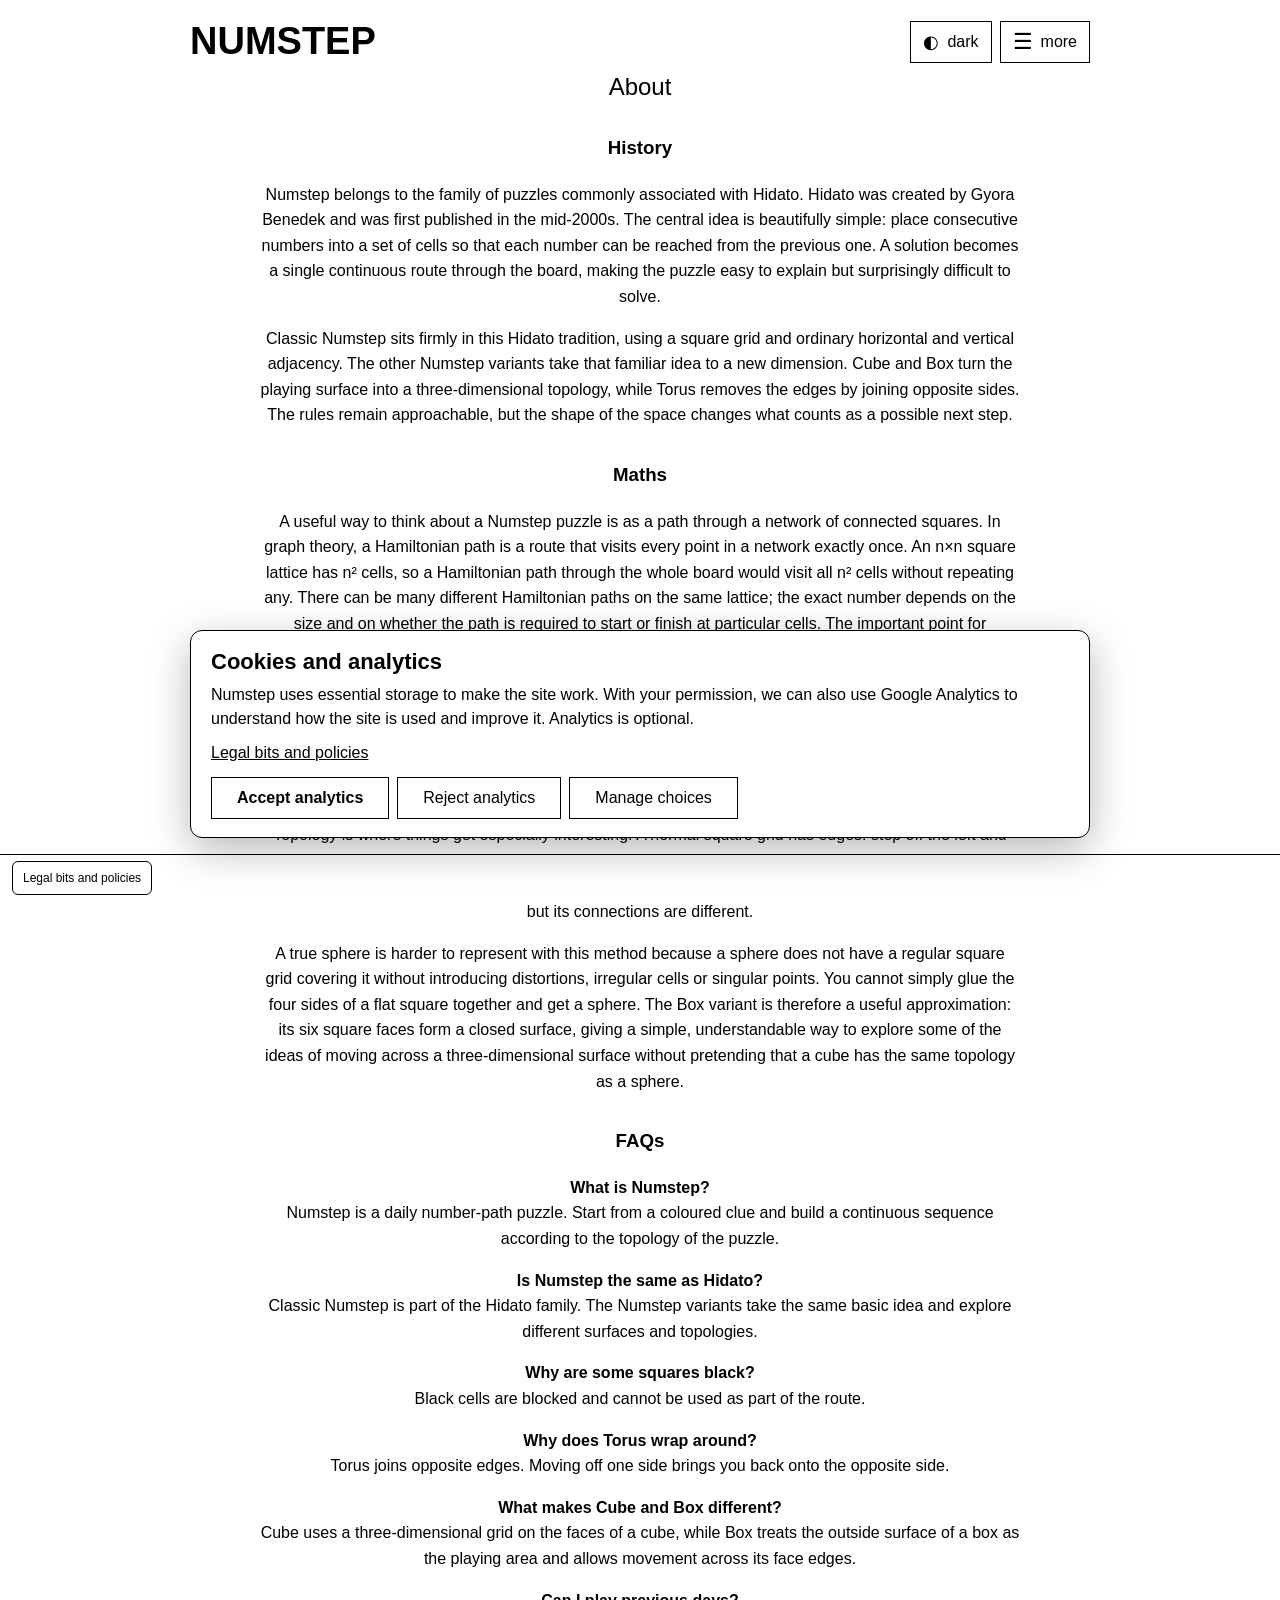
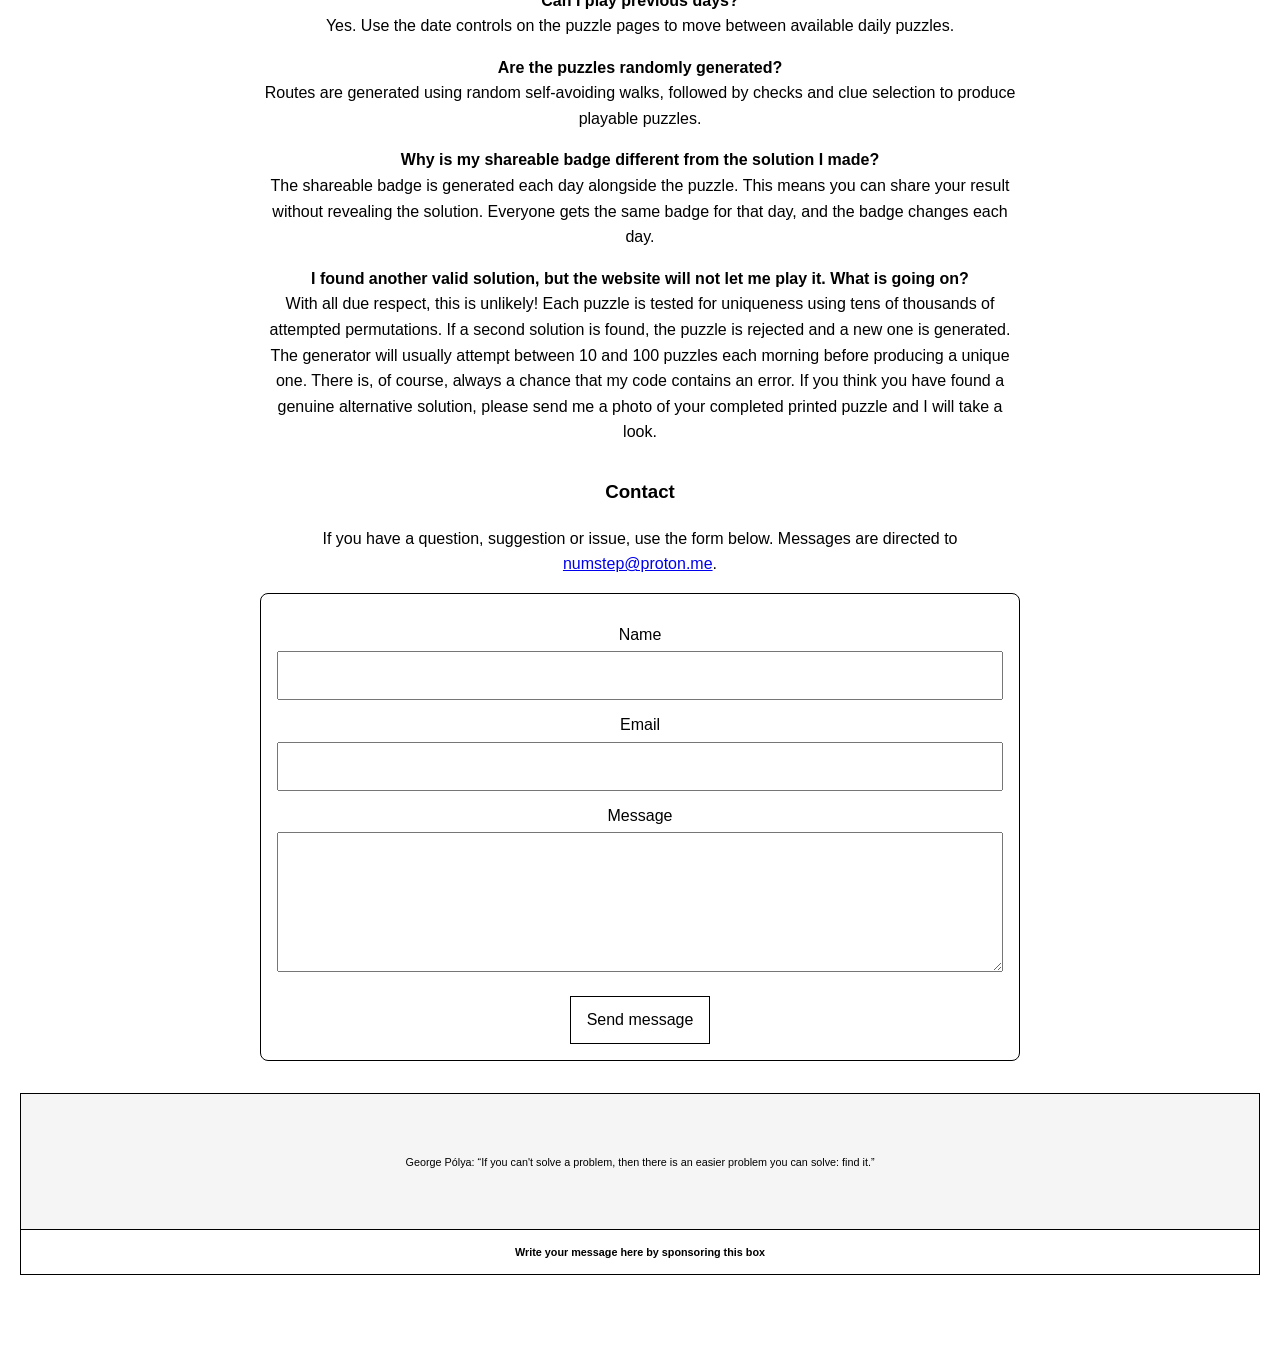
<file: games/numstep/about.html>
<!DOCTYPE html>
<html lang="en"><head><meta charset="UTF-8"><meta name="viewport" content="width=device-width, initial-scale=1.0"><title>About Numstep</title><link rel="stylesheet" href="../../shared/styles/main.css"><style>
.aboutContent{max-width:760px;margin:1rem auto 2rem;padding:0 1rem;line-height:1.6}.aboutContent h3{margin-top:2rem}.faqItem{margin:1rem 0}.faqItem strong{display:block}.contactBox{margin-top:1rem;padding:1rem;border:1px solid currentColor;border-radius:8px}.contactBox label{display:block;margin:.75rem 0 .25rem}.contactBox input,.contactBox textarea{box-sizing:border-box;width:100%;padding:.6rem;font:inherit}.contactBox textarea{min-height:140px}.contactBox button{margin-top:1rem;padding:.65rem 1rem;font:inherit}</style></head>
<body>
<header class="siteHeader"><div class="siteHeaderBrand">NUMSTEP</div><div class="headerControls"><button class="themeToggle" id="themeToggle" type="button" aria-pressed="false" aria-label="Switch to dark theme"><span class="themeToggleIcon" aria-hidden="true">◐</span><span id="themeToggleLabel">dark</span></button><button class="moreButton" id="moreButton" type="button" aria-expanded="false" aria-controls="moreMenu"><span class="hamburgerIcon" aria-hidden="true">☰</span><span>more</span></button></div></header>
<nav class="moreMenu" id="moreMenu" hidden aria-label="Site navigation"><a class="gameMenuItem" href="index.html">Classic</a><a class="gameMenuItem" href="../numstep-cube/index.html">Cube</a><a class="gameMenuItem" href="../numstep-taurus/index.html">Torus</a><a class="gameMenuItem" href="../numstep-box/index.html">Box</a><a class="gameMenuItem active" href="about.html" aria-current="page">About</a></nav>
<h1 class="visuallyHidden">NUMSTEP</h1><h2>About</h2>
<main class="aboutContent">
<h3>History</h3>
<p>Numstep belongs to the family of puzzles commonly associated with Hidato. Hidato was created by Gyora Benedek and was first published in the mid-2000s. The central idea is beautifully simple: place consecutive numbers into a set of cells so that each number can be reached from the previous one. A solution becomes a single continuous route through the board, making the puzzle easy to explain but surprisingly difficult to solve.</p>
<p>Classic Numstep sits firmly in this Hidato tradition, using a square grid and ordinary horizontal and vertical adjacency. The other Numstep variants take that familiar idea to a new dimension. Cube and Box turn the playing surface into a three-dimensional topology, while Torus removes the edges by joining opposite sides. The rules remain approachable, but the shape of the space changes what counts as a possible next step.</p>
<h3>Maths</h3>
<p>A useful way to think about a Numstep puzzle is as a path through a network of connected squares. In graph theory, a Hamiltonian path is a route that visits every point in a network exactly once. An n×n square lattice has n² cells, so a Hamiltonian path through the whole board would visit all n² cells without repeating any. There can be many different Hamiltonian paths on the same lattice; the exact number depends on the size and on whether the path is required to start or finish at particular cells. The important point for Numstep is not the huge numbers involved, but the idea that a grid can contain an enormous number of possible routes.</p>
<p>Numstep puzzles are created using random self-avoiding walks: routes are built one step at a time while refusing to visit a cell twice. The route is then turned into the numbered puzzle, with selected positions revealed as clues. Generation has to balance randomness with solvability, so the resulting puzzle should have a clear challenge rather than simply being a random scribble.</p>
<p>Topology is where things get especially interesting. A normal square grid has edges: step off the left and you have left the board. On a torus, the opposite edges are joined, so leaving the right side brings you back on the left, and leaving the top brings you back at the bottom. This is still based on the familiar square grid, but its connections are different.</p>
<p>A true sphere is harder to represent with this method because a sphere does not have a regular square grid covering it without introducing distortions, irregular cells or singular points. You cannot simply glue the four sides of a flat square together and get a sphere. The Box variant is therefore a useful approximation: its six square faces form a closed surface, giving a simple, understandable way to explore some of the ideas of moving across a three-dimensional surface without pretending that a cube has the same topology as a sphere.</p>
<h3>FAQs</h3>
<div class="faqItem"><strong>What is Numstep?</strong>Numstep is a daily number-path puzzle. Start from a coloured clue and build a continuous sequence according to the topology of the puzzle.</div>
<div class="faqItem"><strong>Is Numstep the same as Hidato?</strong>Classic Numstep is part of the Hidato family. The Numstep variants take the same basic idea and explore different surfaces and topologies.</div>
<div class="faqItem"><strong>Why are some squares black?</strong>Black cells are blocked and cannot be used as part of the route.</div>
<div class="faqItem"><strong>Why does Torus wrap around?</strong>Torus joins opposite edges. Moving off one side brings you back onto the opposite side.</div>
<div class="faqItem"><strong>What makes Cube and Box different?</strong>Cube uses a three-dimensional grid on the faces of a cube, while Box treats the outside surface of a box as the playing area and allows movement across its face edges.</div>
<div class="faqItem"><strong>Can I play previous days?</strong>Yes. Use the date controls on the puzzle pages to move between available daily puzzles.</div>
<div class="faqItem"><strong>Are the puzzles randomly generated?</strong>Routes are generated using random self-avoiding walks, followed by checks and clue selection to produce playable puzzles.</div>
<div class="faqItem"><strong>Why is my shareable badge different from the solution I made?</strong>The shareable badge is generated each day alongside the puzzle. This means you can share your result without revealing the solution. Everyone gets the same badge for that day, and the badge changes each day.</div>
<div class="faqItem"><strong>I found another valid solution, but the website will not let me play it. What is going on?</strong>With all due respect, this is unlikely! Each puzzle is tested for uniqueness using tens of thousands of attempted permutations. If a second solution is found, the puzzle is rejected and a new one is generated. The generator will usually attempt between 10 and 100 puzzles each morning before producing a unique one. There is, of course, always a chance that my code contains an error. If you think you have found a genuine alternative solution, please send me a photo of your completed printed puzzle and I will take a look.</div>
<h3>Contact</h3>
<p>If you have a question, suggestion or issue, use the form below. Messages are directed to <a href="mailto:numstep@proton.me">numstep@proton.me</a>.</p>
<form class="contactBox" action="mailto:numstep@proton.me" method="post" enctype="text/plain"><label for="contactName">Name</label><input id="contactName" name="Name" type="text" required><label for="contactEmail">Email</label><input id="contactEmail" name="Email" type="email" required><label for="contactMessage">Message</label><textarea id="contactMessage" name="Message" required></textarea><button type="submit">Send message</button></form>
</main>
<div class="sponsorBox" id="sponsorBox"></div>
<script src="../../shared/js/theme.js"></script><script src="../../shared/js/menu.js"></script><script src="../../shared/js/sponsor.js"></script><script src="../../shared/js/visitor-counter.js"></script><script src="../../shared/js/cookie-consent.js"></script>
</body></html>
</file>
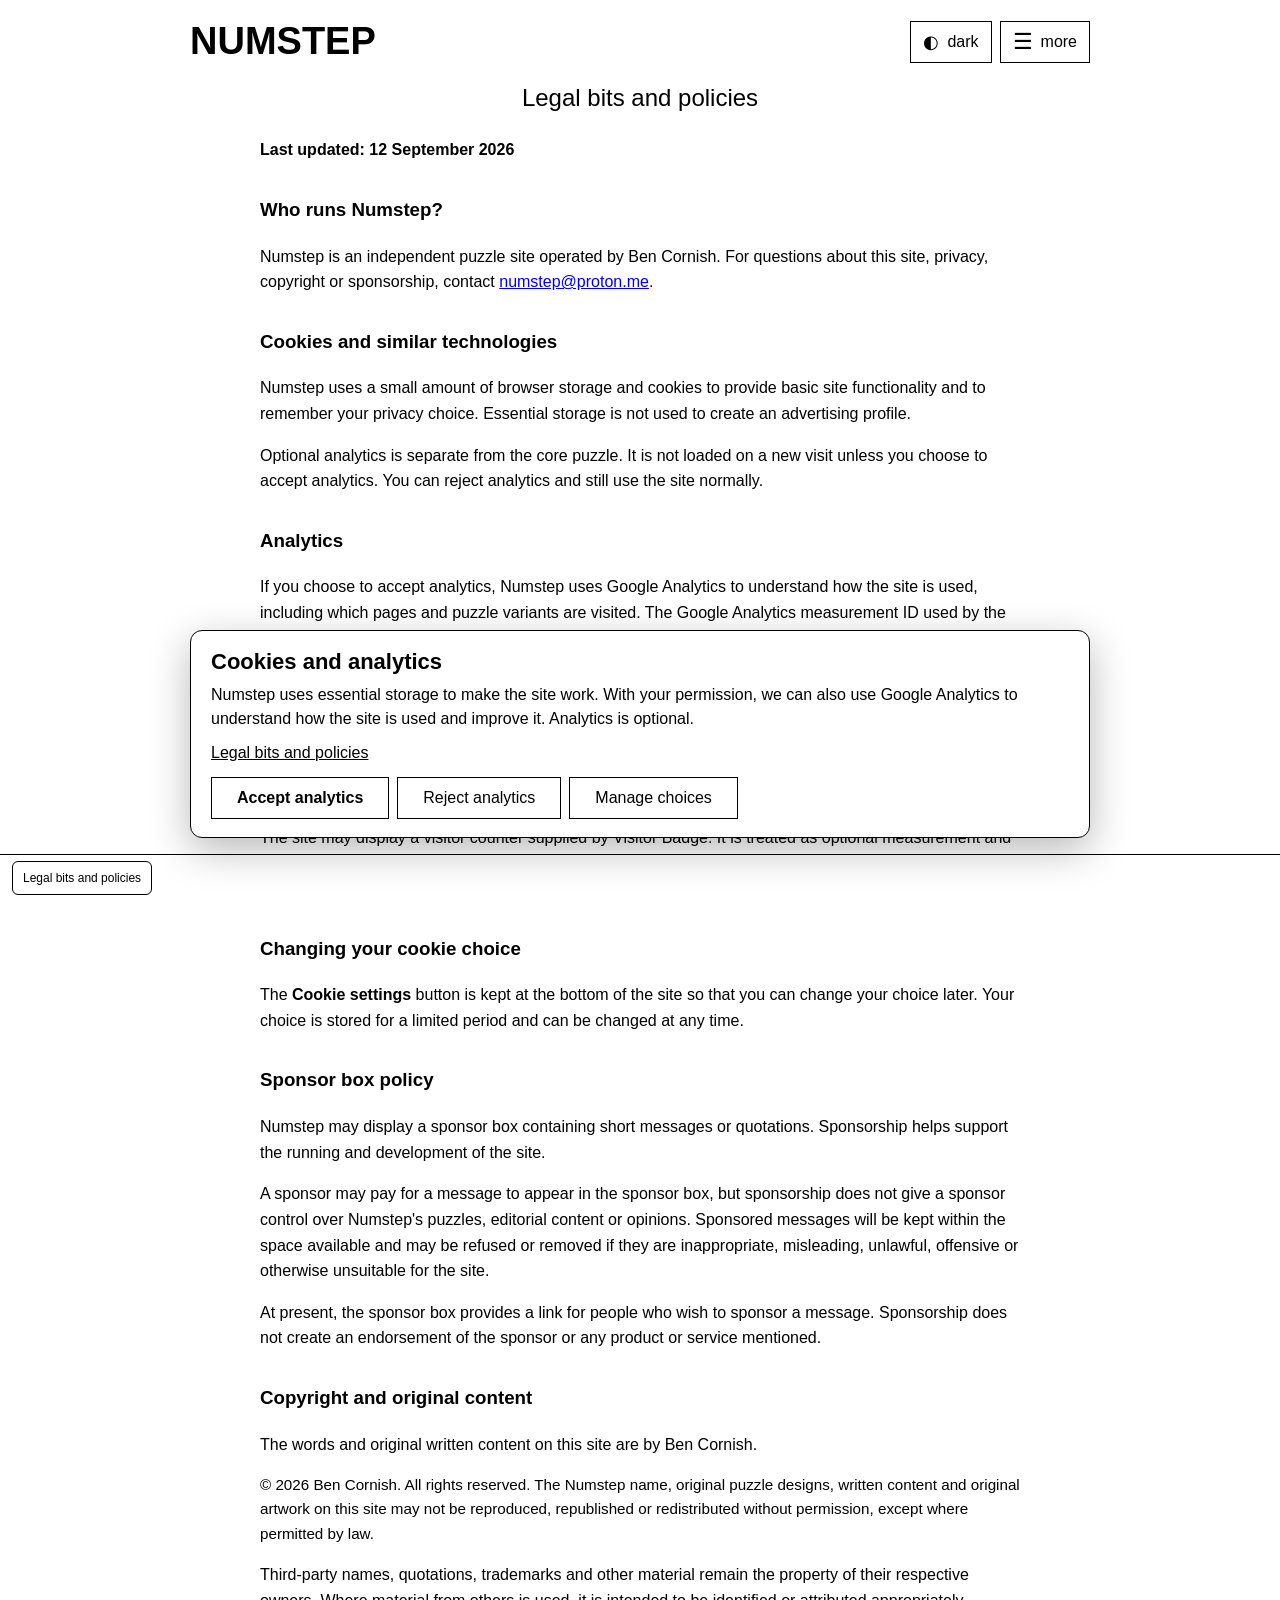
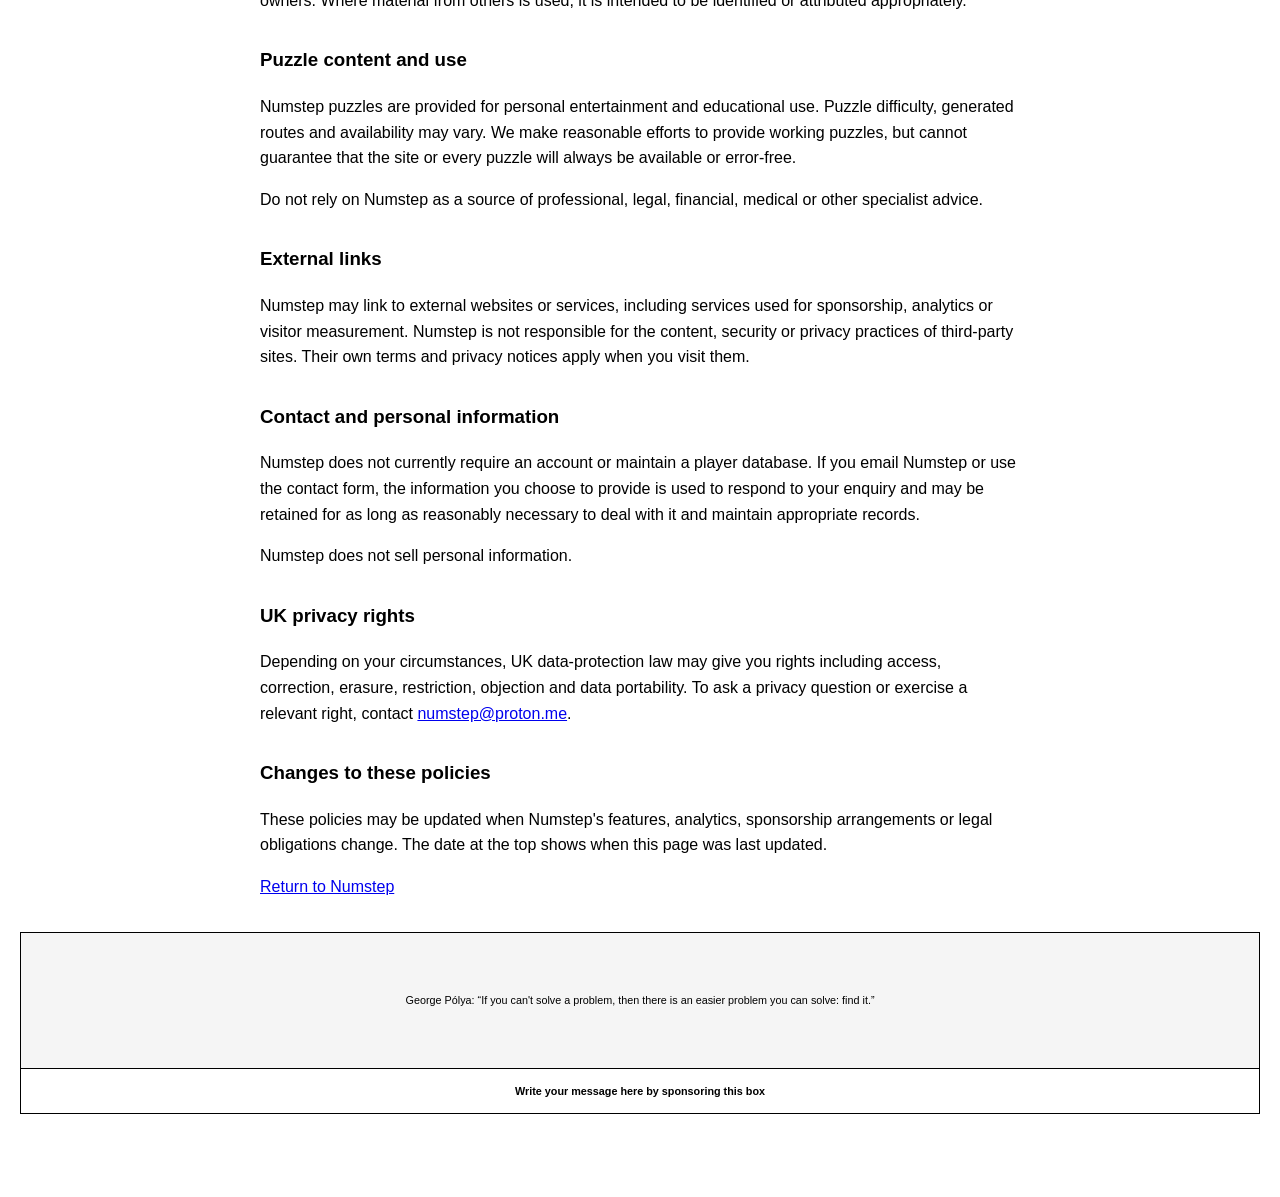
<file: games/numstep/legal.html>
<!DOCTYPE html>
<html lang="en">
<head>
    <meta charset="UTF-8">
    <meta name="viewport" content="width=device-width, initial-scale=1.0">
    <title>Legal Bits and Policies - Numstep</title>
    <link rel="stylesheet" href="../../shared/styles/main.css">
    <style>
        .legalContent { max-width: 760px; margin: 1rem auto 2rem; padding: 0 1rem; line-height: 1.6; text-align: left; }
        .legalContent h2 { text-align: center; }
        .legalContent h3 { margin-top: 2rem; }
        .legalContent p { margin: 0 0 1rem; }
        .copyright { margin-top: 2rem; font-size: .95rem; }
    </style>
</head>
<body>
<header class="siteHeader"><div class="siteHeaderBrand">NUMSTEP</div><div class="headerControls"><button class="themeToggle" id="themeToggle" type="button" aria-pressed="false" aria-label="Switch to dark theme"><span class="themeToggleIcon" aria-hidden="true">◐</span><span id="themeToggleLabel">dark</span></button><button class="moreButton" id="moreButton" type="button" aria-expanded="false" aria-controls="moreMenu"><span class="hamburgerIcon" aria-hidden="true">☰</span><span>more</span></button></div></header>
<nav class="moreMenu" id="moreMenu" hidden aria-label="Site navigation"><a class="gameMenuItem" href="index.html">Classic</a><a class="gameMenuItem" href="../numstep-cube/index.html">Cube</a><a class="gameMenuItem" href="../numstep-taurus/index.html">Torus</a><a class="gameMenuItem" href="../numstep-box/index.html">Box</a><a class="gameMenuItem" href="about.html">About</a></nav>
<h1 class="visuallyHidden">NUMSTEP</h1>
<main class="legalContent">
    <h2>Legal bits and policies</h2>
    <p><strong>Last updated: 12 September 2026</strong></p>

    <h3>Who runs Numstep?</h3>
    <p>Numstep is an independent puzzle site operated by Ben Cornish. For questions about this site, privacy, copyright or sponsorship, contact <a href="mailto:numstep@proton.me">numstep@proton.me</a>.</p>

    <h3>Cookies and similar technologies</h3>
    <p>Numstep uses a small amount of browser storage and cookies to provide basic site functionality and to remember your privacy choice. Essential storage is not used to create an advertising profile.</p>
    <p>Optional analytics is separate from the core puzzle. It is not loaded on a new visit unless you choose to accept analytics. You can reject analytics and still use the site normally.</p>

    <h3>Analytics</h3>
    <p>If you choose to accept analytics, Numstep uses Google Analytics to understand how the site is used, including which pages and puzzle variants are visited. The Google Analytics measurement ID used by the site is <code>G-BWBT7DYH8Z</code>.</p>
    <p>Numstep's Analytics configuration disables Google Signals and advertising personalisation. Google may process analytics information as a service provider. Google's own privacy information applies to its processing.</p>

    <h3>Visitor counter</h3>
    <p>The site may display a visitor counter supplied by Visitor Badge. It is treated as optional measurement and is only requested after you have accepted analytics. The counter is intended to provide an approximate site-visit figure rather than identify individual visitors.</p>

    <h3>Changing your cookie choice</h3>
    <p>The <strong>Cookie settings</strong> button is kept at the bottom of the site so that you can change your choice later. Your choice is stored for a limited period and can be changed at any time.</p>

    <h3>Sponsor box policy</h3>
    <p>Numstep may display a sponsor box containing short messages or quotations. Sponsorship helps support the running and development of the site.</p>
    <p>A sponsor may pay for a message to appear in the sponsor box, but sponsorship does not give a sponsor control over Numstep's puzzles, editorial content or opinions. Sponsored messages will be kept within the space available and may be refused or removed if they are inappropriate, misleading, unlawful, offensive or otherwise unsuitable for the site.</p>
    <p>At present, the sponsor box provides a link for people who wish to sponsor a message. Sponsorship does not create an endorsement of the sponsor or any product or service mentioned.</p>

    <h3>Copyright and original content</h3>
    <p>The words and original written content on this site are by Ben Cornish.</p>
    <p class="copyright">© 2026 Ben Cornish. All rights reserved. The Numstep name, original puzzle designs, written content and original artwork on this site may not be reproduced, republished or redistributed without permission, except where permitted by law.</p>
    <p>Third-party names, quotations, trademarks and other material remain the property of their respective owners. Where material from others is used, it is intended to be identified or attributed appropriately.</p>

    <h3>Puzzle content and use</h3>
    <p>Numstep puzzles are provided for personal entertainment and educational use. Puzzle difficulty, generated routes and availability may vary. We make reasonable efforts to provide working puzzles, but cannot guarantee that the site or every puzzle will always be available or error-free.</p>
    <p>Do not rely on Numstep as a source of professional, legal, financial, medical or other specialist advice.</p>

    <h3>External links</h3>
    <p>Numstep may link to external websites or services, including services used for sponsorship, analytics or visitor measurement. Numstep is not responsible for the content, security or privacy practices of third-party sites. Their own terms and privacy notices apply when you visit them.</p>

    <h3>Contact and personal information</h3>
    <p>Numstep does not currently require an account or maintain a player database. If you email Numstep or use the contact form, the information you choose to provide is used to respond to your enquiry and may be retained for as long as reasonably necessary to deal with it and maintain appropriate records.</p>
    <p>Numstep does not sell personal information.</p>

    <h3>UK privacy rights</h3>
    <p>Depending on your circumstances, UK data-protection law may give you rights including access, correction, erasure, restriction, objection and data portability. To ask a privacy question or exercise a relevant right, contact <a href="mailto:numstep@proton.me">numstep@proton.me</a>.</p>

    <h3>Changes to these policies</h3>
    <p>These policies may be updated when Numstep's features, analytics, sponsorship arrangements or legal obligations change. The date at the top shows when this page was last updated.</p>

    <p><a href="index.html">Return to Numstep</a></p>
</main>
<div class="sponsorBox" id="sponsorBox"></div>
<script src="../../shared/js/theme.js"></script><script src="../../shared/js/menu.js"></script><script src="../../shared/js/sponsor.js"></script><script src="../../shared/js/cookie-consent.js"></script><script src="../../shared/js/visitor-counter.js"></script>
</body>
</html>
</file>
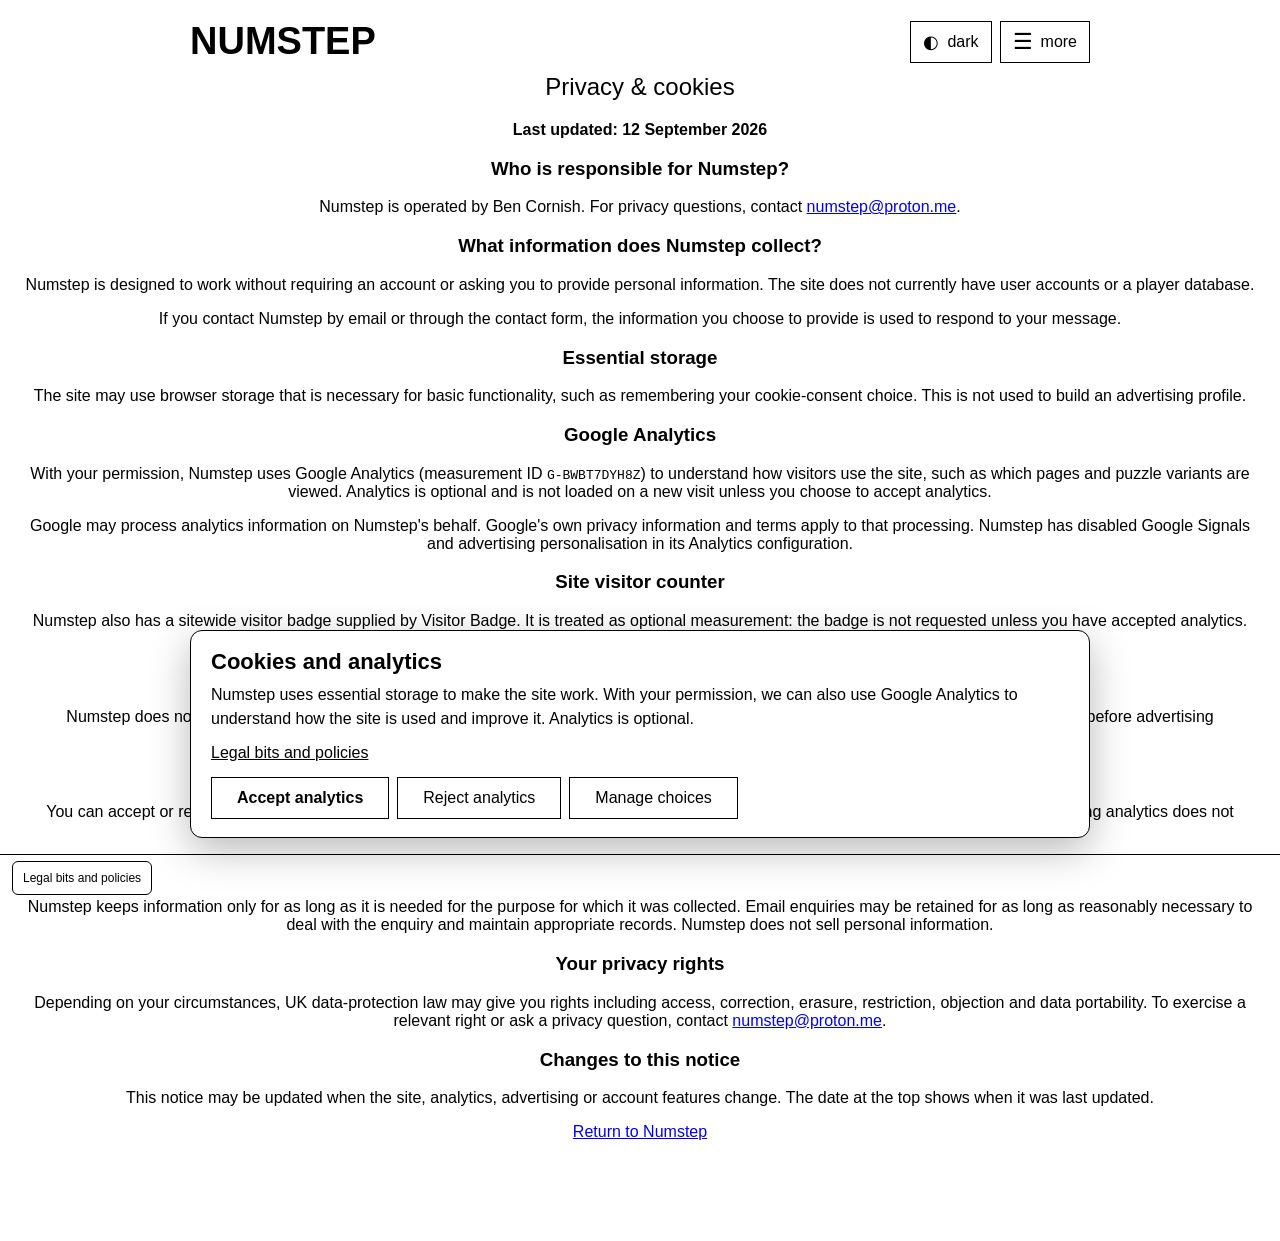
<file: games/numstep/privacy.html>
<!DOCTYPE html>
<html lang="en">
<head>
    <meta charset="UTF-8">
    <meta name="viewport" content="width=device-width, initial-scale=1.0">
    <title>Privacy & Cookies - Numstep</title>
    <link rel="stylesheet" href="../../shared/styles/main.css">
</head>
<body>
<header class="siteHeader"><div class="siteHeaderBrand">NUMSTEP</div><div class="headerControls"><button class="themeToggle" id="themeToggle" type="button" aria-pressed="false" aria-label="Switch to dark theme"><span class="themeToggleIcon" aria-hidden="true">◐</span><span id="themeToggleLabel">dark</span></button><button class="moreButton" id="moreButton" type="button" aria-expanded="false" aria-controls="moreMenu"><span class="hamburgerIcon" aria-hidden="true">☰</span><span>more</span></button></div></header>
<nav class="moreMenu" id="moreMenu" hidden aria-label="Site navigation"><a class="gameMenuItem" href="index.html">Classic</a><a class="gameMenuItem" href="../numstep-cube/index.html">Cube</a><a class="gameMenuItem" href="../numstep-taurus/index.html">Torus</a><a class="gameMenuItem" href="../numstep-box/index.html">Box</a><a class="gameMenuItem" href="about.html">About</a><a class="gameMenuItem active" href="privacy.html" aria-current="page">Privacy &amp; cookies</a></nav>
<h1 class="visuallyHidden">NUMSTEP</h1>
<main class="aboutContent">
    <h2>Privacy &amp; cookies</h2>
    <p><strong>Last updated: 12 September 2026</strong></p>

    <h3>Who is responsible for Numstep?</h3>
    <p>Numstep is operated by Ben Cornish. For privacy questions, contact <a href="mailto:numstep@proton.me">numstep@proton.me</a>.</p>

    <h3>What information does Numstep collect?</h3>
    <p>Numstep is designed to work without requiring an account or asking you to provide personal information. The site does not currently have user accounts or a player database.</p>
    <p>If you contact Numstep by email or through the contact form, the information you choose to provide is used to respond to your message.</p>

    <h3>Essential storage</h3>
    <p>The site may use browser storage that is necessary for basic functionality, such as remembering your cookie-consent choice. This is not used to build an advertising profile.</p>

    <h3>Google Analytics</h3>
    <p>With your permission, Numstep uses Google Analytics (measurement ID <code>G-BWBT7DYH8Z</code>) to understand how visitors use the site, such as which pages and puzzle variants are viewed. Analytics is optional and is not loaded on a new visit unless you choose to accept analytics.</p>
    <p>Google may process analytics information on Numstep's behalf. Google's own privacy information and terms apply to that processing. Numstep has disabled Google Signals and advertising personalisation in its Analytics configuration.</p>

    <h3>Site visitor counter</h3>
    <p>Numstep also has a sitewide visitor badge supplied by Visitor Badge. It is treated as optional measurement: the badge is not requested unless you have accepted analytics. The badge uses the same sitewide counter rather than a page-by-page counter.</p>

    <h3>Future advertising</h3>
    <p>Numstep does not currently use Google AdSense. If advertising is introduced, this notice and the consent controls will be reviewed and updated before advertising technologies are enabled.</p>

    <h3>Your choices</h3>
    <p>You can accept or reject optional analytics when you first visit the site. You can change your choice later using the <strong>Cookie settings</strong> control. Rejecting analytics does not prevent you from playing Numstep.</p>

    <h3>Retention and sharing</h3>
    <p>Numstep keeps information only for as long as it is needed for the purpose for which it was collected. Email enquiries may be retained for as long as reasonably necessary to deal with the enquiry and maintain appropriate records. Numstep does not sell personal information.</p>

    <h3>Your privacy rights</h3>
    <p>Depending on your circumstances, UK data-protection law may give you rights including access, correction, erasure, restriction, objection and data portability. To exercise a relevant right or ask a privacy question, contact <a href="mailto:numstep@proton.me">numstep@proton.me</a>.</p>

    <h3>Changes to this notice</h3>
    <p>This notice may be updated when the site, analytics, advertising or account features change. The date at the top shows when it was last updated.</p>

    <p><a href="index.html">Return to Numstep</a></p>
</main>
<script src="../../shared/js/theme.js"></script><script src="../../shared/js/menu.js"></script><script src="../../shared/js/cookie-consent.js"></script>
</body>
</html>
</file>
<file: shared/styles/main.css>
body {
    --page-bg: #ffffff;
    --text: #000000;
    --surface: #ffffff;
    --surface-muted: #f5f5f5;
    --border: #000000;
    --muted: #666666;
    --overlay: rgba(0, 0, 0, 0.65);
    font-family: Helvetica, Arial, sans-serif;
    text-align: center;
    margin: 20px;
    padding-bottom: 64px;
    background: var(--page-bg);
    color: var(--text);
}
body.dark-theme { --page-bg:#111111; --text:#eeeeee; --surface:#1d1d1d; --surface-muted:#292929; --border:#777777; --muted:#b7b7b7; --overlay:rgba(0,0,0,.78); }
body.rules-open{overflow:hidden;overscroll-behavior:none}
h1{font-size:38px;margin-bottom:5px}h2{font-weight:normal;margin-top:0}#timer{font-size:28px;margin:20px}
.shareModal{display:none;position:fixed;inset:0;z-index:1000}.shareModal.open{display:flex;align-items:center;justify-content:center}.shareOverlay{position:absolute;inset:0;background:var(--overlay)}.shareBox{position:relative;z-index:1;width:min(90%,420px);padding:30px;background:var(--surface);color:var(--text);border-radius:20px;text-align:center;box-shadow:0 20px 60px rgba(0,0,0,.35)}.shareClose{position:absolute;top:10px;right:15px;border:none;background:transparent;color:inherit;font-size:32px;cursor:pointer}.shareGraphic{padding:25px;border-radius:15px;background:var(--surface-muted)}.shareBrand{font-size:28px;font-weight:bold;letter-spacing:3px;margin:15px 0}.shareStat{margin:15px 0}.shareStat strong{display:block;font-size:32px}.shareStat span{color:var(--muted)}.shareButtons{display:flex;gap:10px;justify-content:center;margin-top:20px;flex-wrap:wrap}.shareButtons button{padding:12px 18px;border:1px solid var(--border);border-radius:10px;cursor:pointer;font-size:16px;min-width:92px}
#grid{display:grid;grid-template-columns:repeat(5,minmax(45px,60px));gap:2px;justify-content:center;width:min(90%,300px);max-width:90%;box-sizing:border-box;margin:25px auto}#grid[style*="repeat(5"]{width:min(90%,300px);grid-template-columns:repeat(5,minmax(0,1fr))!important}#grid[style*="repeat(7"]{width:min(90%,420px);grid-template-columns:repeat(7,minmax(0,1fr))!important}#grid[style*="repeat(9"]{width:min(90%,504px);grid-template-columns:repeat(9,minmax(0,1fr))!important}.cell{aspect-ratio:1;border:1px solid var(--border);display:flex;align-items:center;justify-content:center;font-size:20px;cursor:pointer;user-select:none;touch-action:none}.cell.clue{font-weight:bold}.cell.active{background:#000;color:#fff}.dark-theme .cell.active,.dark-theme .cell.black{background:#000;color:#fff}.cell.black{background:#000;border-color:#000;cursor:default}#message{min-height:30px;margin:15px;font-size:18px}button{padding:10px 25px;font-size:16px;background:var(--surface);color:var(--text);border:1px solid var(--border);cursor:pointer}button:disabled{opacity:.5;cursor:not-allowed}.pdf-date-nav{display:flex;align-items:center;justify-content:center;gap:20px;margin:20px 0}.pdf-date-nav button{padding:10px 18px;cursor:pointer}#currentDate{min-width:180px;text-align:center;font-weight:bold}.pdf-action{text-align:center;margin-top:15px}.pdf-action button{padding:12px 24px;cursor:pointer}.date-navigation{display:flex;align-items:stretch;justify-content:center;gap:12px;margin:10px 0}.date-navigation button{width:64px;min-width:64px;height:56px;padding:0;font-size:44px;line-height:1;display:inline-flex;align-items:center;justify-content:center}.date-navigation #currentDate{min-width:180px;min-height:56px;display:inline-flex;align-items:center;justify-content:center}.shareBox{max-height:92vh;overflow-y:auto}.shareBadgeImage{display:block;width:min(100%,360px);height:auto;margin:0 auto 16px;border:1px solid var(--border);border-radius:8px}.shareStatsRow{display:flex;justify-content:space-around;gap:10px;margin:12px 0}.shareStatsRow .shareStat{flex:1;margin:0}.shareStatsRow .shareStat strong{font-size:24px}.shareDate{margin-top:12px;color:var(--muted)}
.rulesModal{display:none!important;position:fixed!important;inset:0!important;width:100vw;height:100vh;height:100dvh;z-index:1100;box-sizing:border-box;align-items:center;justify-content:center;padding:12px}.rulesModal.open{display:flex!important}.rulesModal[hidden]{display:none!important}.rulesOverlay{position:absolute;inset:0;width:100%;height:100%;background:var(--overlay);touch-action:none}.rulesBox{position:relative;z-index:1;box-sizing:border-box;width:min(520px,calc(100vw - 24px));max-width:520px;max-height:min(700px,calc(100vh - 24px));max-height:min(700px,calc(100dvh - 24px));overflow-x:hidden;overflow-y:auto;-webkit-overflow-scrolling:touch;overscroll-behavior:contain;padding:46px 24px 24px;margin:0;background:var(--surface);color:var(--text);border-radius:16px;text-align:left;box-shadow:0 20px 60px rgba(0,0,0,.35)}.rulesBox h2{text-align:center;margin:0 34px 20px}.rulesBox p{line-height:1.55;margin:0 0 14px}.rulesClose{position:absolute;top:4px;right:6px;z-index:2;width:44px;height:44px;padding:0;border:none;background:transparent;color:inherit;font-size:32px;line-height:44px;text-align:center;cursor:pointer;touch-action:manipulation;-webkit-tap-highlight-color:transparent}#rulesButton{margin:10px;min-height:44px;touch-action:manipulation;-webkit-tap-highlight-color:transparent}
.sponsorBox{width:100%;min-height:180px;box-sizing:border-box;margin:18px 0 0;padding:0;border:1px solid var(--border);background:var(--surface-muted);display:flex;flex-direction:column;align-items:stretch;justify-content:flex-start;position:relative;overflow:hidden}.sponsorMessage{flex:1 1 auto;min-height:135px;display:flex;align-items:center;justify-content:center;box-sizing:border-box;padding:16px;font-size:10.8px;line-height:1.5;text-align:center;overflow-wrap:anywhere}.sponsorFooter{flex:0 0 45px;min-height:45px;box-sizing:border-box;display:flex;align-items:center;justify-content:center;padding:8px 12px;border-top:1px solid var(--border);background:var(--surface);overflow:hidden}.sponsorBox a{color:inherit;font-size:10.8px;font-weight:bold;text-decoration:none}.sponsorBox a:hover,.sponsorBox a:focus-visible{text-decoration:underline}.sponsorLink{display:block;max-width:100%;overflow-wrap:anywhere;text-align:center}.sponsorLink:hover,.sponsorLink:focus-visible{text-decoration:none}
.siteHeader{display:flex;align-items:center;justify-content:space-between;max-width:900px;margin:0 auto 10px}.siteHeaderBrand{font-size:38px;font-weight:bold}.headerControls{display:flex;align-items:center;gap:8px}.moreButton,.themeToggle{display:inline-flex;align-items:center;justify-content:center;gap:8px;min-height:42px;box-sizing:border-box;padding:8px 12px;background:var(--surface);color:var(--text)}.hamburgerIcon{font-size:22px;line-height:1}.themeToggleIcon{font-size:18px;line-height:1}.moreMenu{position:absolute;top:64px;right:20px;z-index:1200;min-width:170px;padding:8px;background:var(--surface);color:var(--text);border:1px solid var(--border);text-align:left;box-shadow:0 8px 24px rgba(0,0,0,.15)}.moreMenu[hidden]{display:none}.gameMenuItem{display:block;padding:10px 12px;color:inherit;text-decoration:none}.gameMenuItem:hover,.gameMenuItem:focus-visible,.gameMenuItem.active{text-decoration:underline;font-weight:bold}.visuallyHidden{position:absolute;width:1px;height:1px;padding:0;margin:-1px;overflow:hidden;clip:rect(0,0,0,0);white-space:nowrap;border:0}
.siteBottomBar{position:fixed;left:0;right:0;bottom:0;z-index:1999;min-height:46px;box-sizing:border-box;display:grid;grid-template-columns:1fr auto 1fr;align-items:center;padding:5px 12px;background:var(--surface);color:var(--text);border-top:1px solid var(--border)}.siteBottomLegal{justify-self:start;display:flex;align-items:center}.siteBottomVisitors{justify-self:center;display:flex;align-items:center;justify-content:center}.siteBottomCookies{justify-self:end;display:flex;align-items:center}.siteVisitorCounter{display:flex;justify-content:center;align-items:center;min-height:20px;margin:0}.siteVisitorCounter img{display:block;width:110px;height:20px}.legalBitsLink{display:inline-flex;align-items:center;min-height:34px;box-sizing:border-box;padding:7px 10px;color:inherit;background:var(--surface);border:1px solid var(--border);border-radius:6px;font-size:12px;text-decoration:none;white-space:nowrap}.legalBitsLink:hover,.legalBitsLink:focus-visible{text-decoration:underline}.cookieSettingsLink{position:static;padding:7px 10px;font-size:12px;background:var(--surface);color:var(--text);border:1px solid var(--border);border-radius:6px}
.cookieBanner{position:fixed;left:16px;right:16px;bottom:62px;z-index:2000;box-sizing:border-box;max-width:900px;margin:0 auto;padding:18px 20px;background:var(--surface);color:var(--text);border:1px solid var(--border);border-radius:12px;box-shadow:0 12px 40px rgba(0,0,0,.28);text-align:left}.cookieBanner h2{margin:0 0 8px;font-size:22px;font-weight:bold}.cookieBanner p{margin:0 0 10px;line-height:1.5}.cookieLinks a{color:inherit;text-decoration:underline}.cookieActions{display:flex;gap:8px;flex-wrap:wrap;margin-top:12px}.cookieActions button{min-height:42px}.cookiePrimary{font-weight:bold}.cookieSecondary{background:var(--surface)}.cookieSettingsPanel h2{font-size:22px;margin:0 0 10px;font-weight:bold}.cookieChoice{display:flex;align-items:flex-start;gap:10px;padding:12px;border:1px solid var(--border);border-radius:8px}.cookieChoice input{width:20px;height:20px;margin:2px 0 0;flex:0 0 auto}.cookieChoice span{display:flex;flex-direction:column;gap:4px}.cookieChoice small{color:var(--muted);line-height:1.4}
@media(max-width:480px){body{margin:12px;padding-bottom:58px}h1{font-size:32px}.shareBox{width:min(94%,420px);padding:18px}.shareGraphic{padding:16px 10px}.shareStatsRow .shareStat strong{font-size:20px}.shareButtons button{flex:1 1 40%;min-width:0}.rulesModal{padding:12px}.rulesBox{width:calc(100vw - 24px);max-width:none;max-height:calc(100vh - 24px);max-height:calc(100dvh - 24px);padding:46px 18px 22px;border-radius:14px}.rulesBox h2{font-size:24px;margin:0 34px 18px}.rulesBox p{font-size:16px;line-height:1.5}.siteHeaderBrand{font-size:32px}.siteHeader{gap:8px}.headerControls{gap:4px}.moreButton,.themeToggle{min-height:42px;padding:8px 10px}.moreMenu{top:56px;right:12px}.date-navigation button{width:58px;min-width:58px;height:52px;font-size:40px}.date-navigation #currentDate{min-width:150px;min-height:52px}.siteBottomBar{grid-template-columns:1fr auto 1fr;padding:4px 6px;min-height:44px}.legalBitsLink,.cookieSettingsLink{font-size:10px;padding:6px 7px;min-height:32px}.siteVisitorCounter img{width:90px;height:auto}.cookieBanner{left:8px;right:8px;bottom:54px;padding:16px;max-height:calc(100dvh - 62px);overflow:auto}.cookieActions button{flex:1 1 100%}}
#resetButton{display:none!important}
</file>
